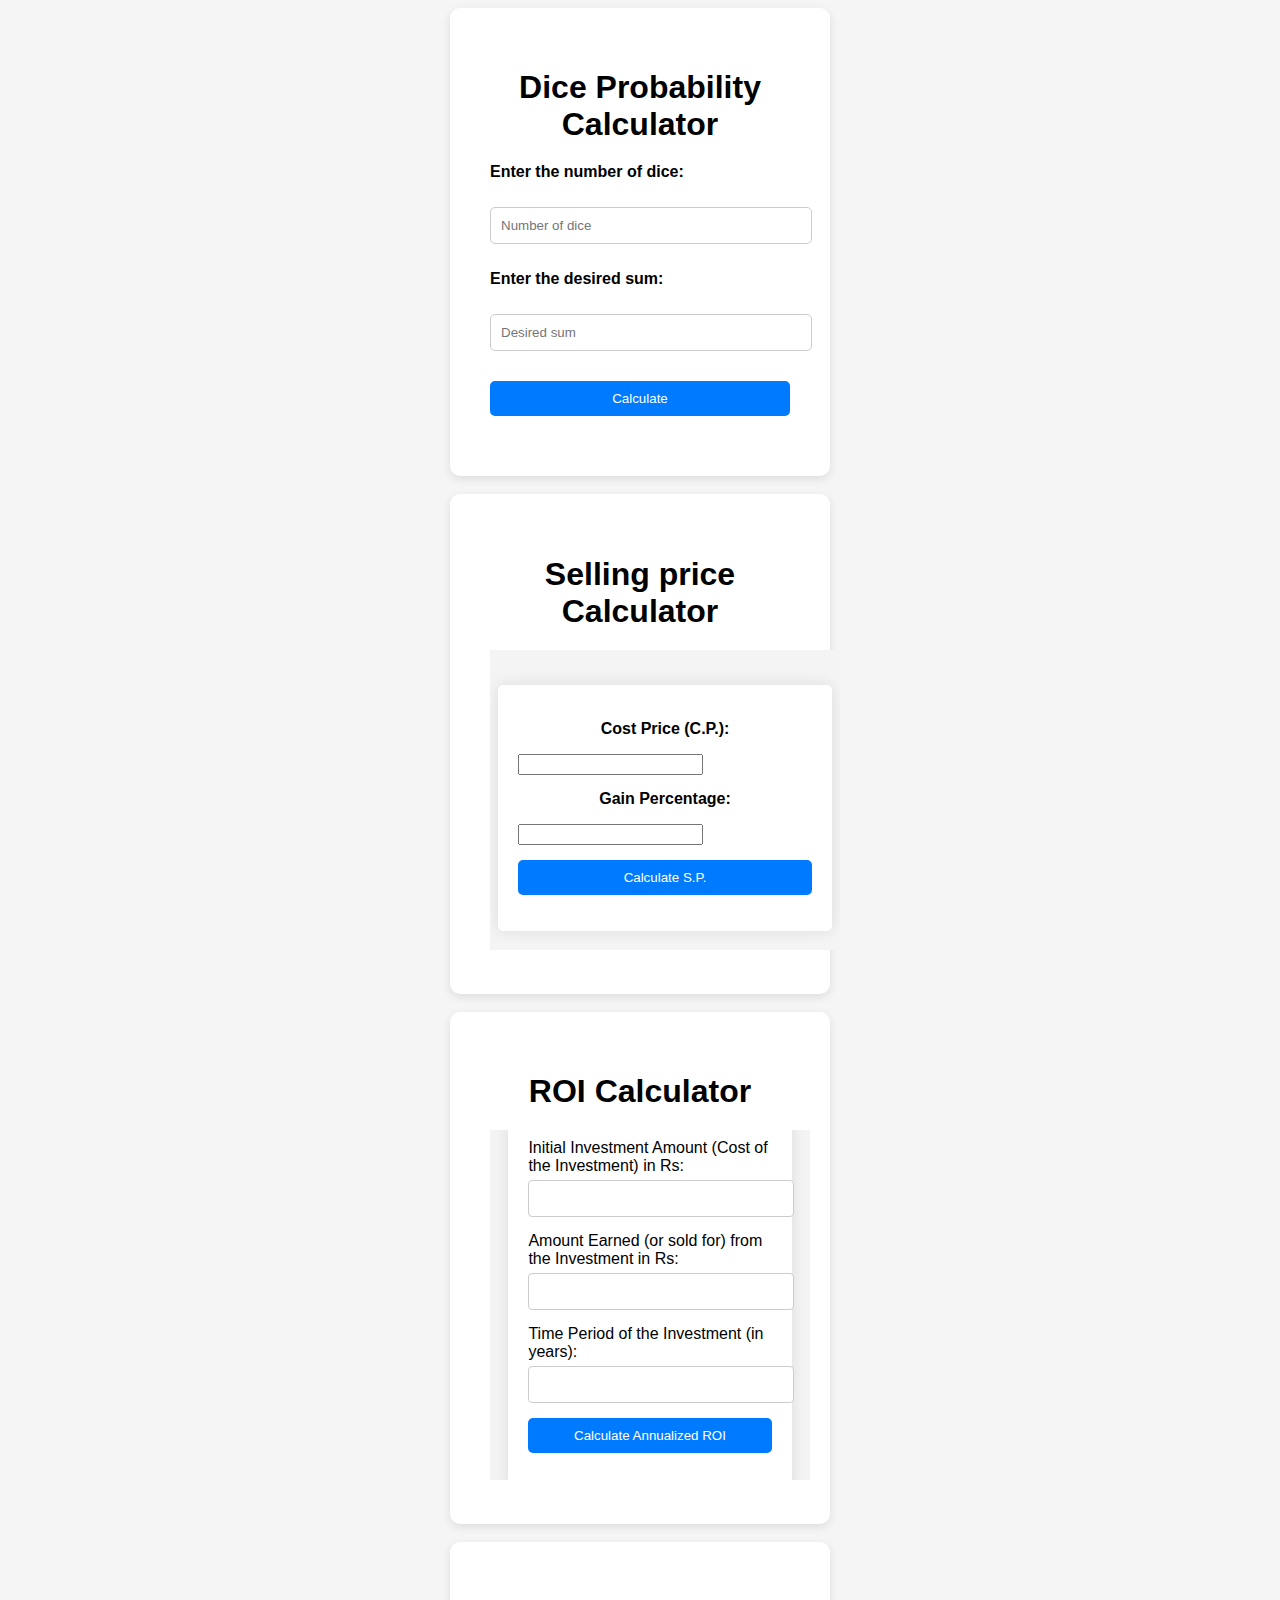
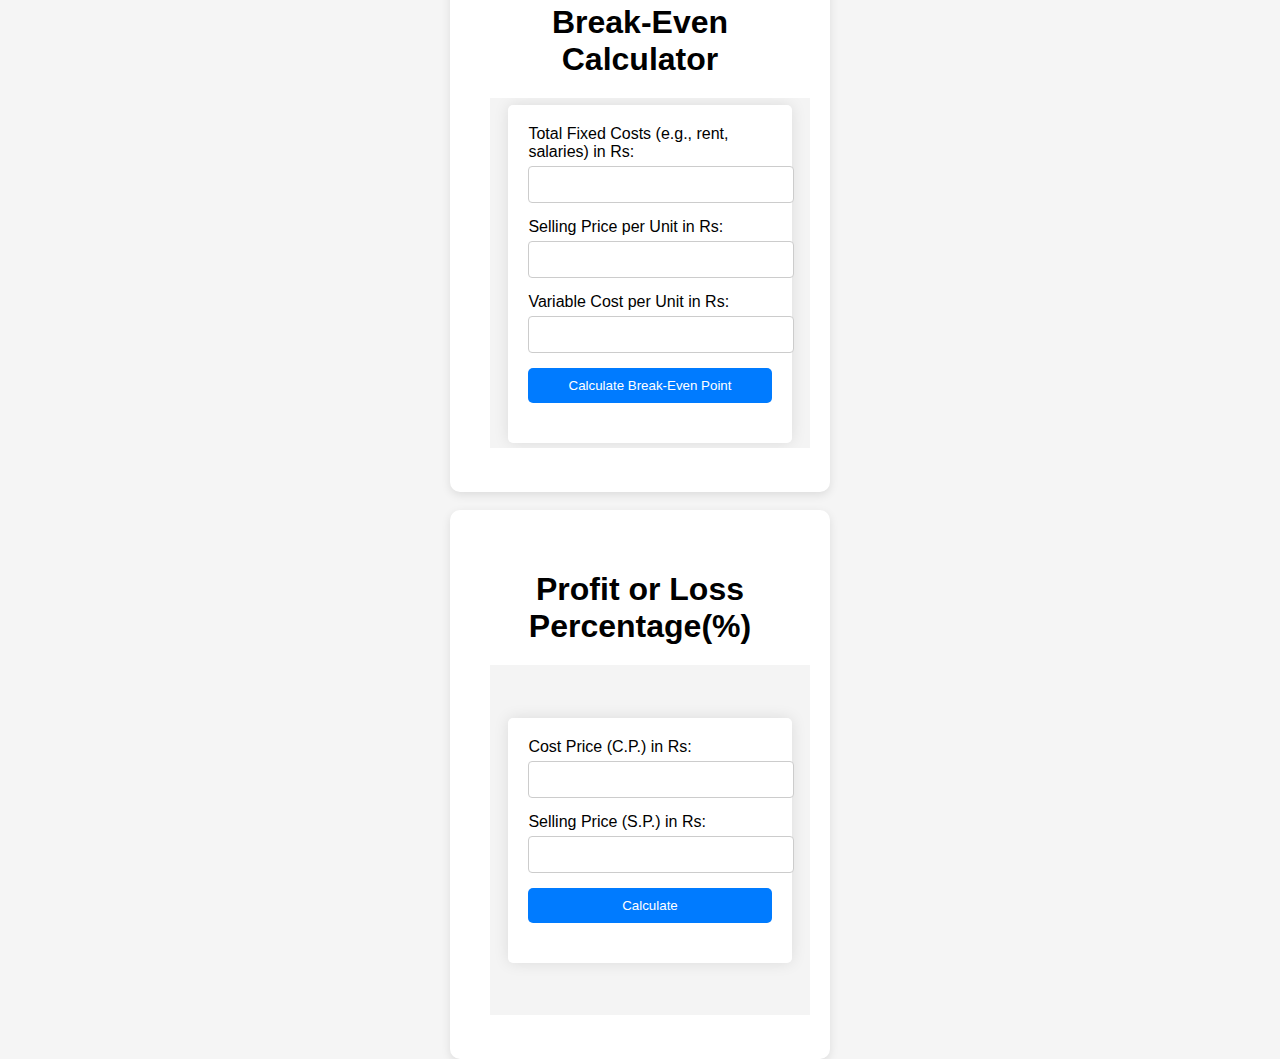
<file: index.html>
<!DOCTYPE html>
<html lang="en">
<head>
    <meta charset="UTF-8">
    <meta name="viewport" content="width=device-width, initial-scale=1.0">
    <title>Dice Probability Calculator</title>
    <link rel="stylesheet" href="index.css">
    <!-- <a href="sp.html"></a> -->
</head>
<body>
    

    <div class="container">
        <h1>Dice Probability Calculator</h1>
        <p><strong>Enter the number of dice:</strong></p>
        <input type="number" id="diceCount" placeholder="Number of dice">

        <p><strong>Enter the desired sum:</strong></p>
        <input type="number" id="desiredSum" placeholder="Desired sum">

        <button id="calculateButton">Calculate</button>

        <p id="result"></p>
    </div>
    <br>
    <div>
       <div class="container">
        <h1>Selling price Calculator</h1>
        <!-- <a="" href="sp.html" style="color: blue;"></a> -->
        <iframe src="sp.html" width="350" height="300" frameborder="0"></iframe>

    </div>

    </div>
    <br>
    <div>
        <div class="container">
            <h1>ROI Calculator</h1>
            <iframe src="roi.html" width="320" height="350" frameborder="0"></iframe>

        </div>
    </div>
    <br>
    <div>
        <div class="container">
            <h1>Break-Even Calculator</h1>
            <iframe src="Be.html" width="320" height="350" frameborder="0"></iframe>


        </div>
    </div>
    <br>
    <div>
        <div class="container">
            <h1>Profit or Loss Percentage(%)</h1>
            <iframe src="PL.html" width="320" height="350" frameborder="0"></iframe>
        </div>
    </div>
   
   
    
    <script src="index.js" ></script>
</body>
</html>
</file>
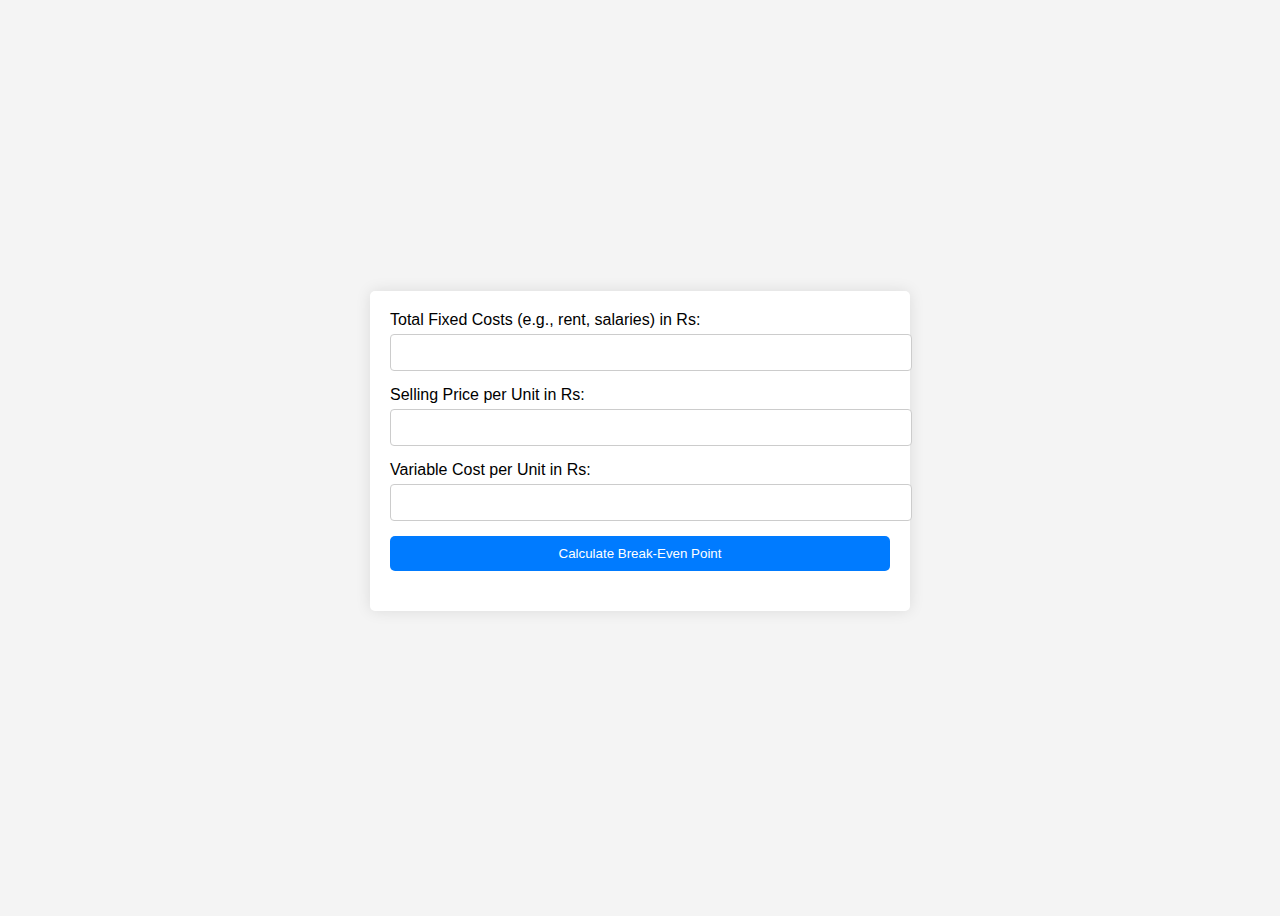
<file: Be.html>
<!DOCTYPE html>
<html lang="en">
<head>
    <meta charset="UTF-8">
    <meta name="viewport" content="width=device-width, initial-scale=1.0">
    <!-- <title>Break-Even Point Calculator</title> -->
    <link rel="stylesheet" href="Be.css">
</head>
<body>
    <div class="container">
        <!-- <h1>Break-Even Point Calculator</h1> -->
        <div>
            <label for="fixedCosts">Total Fixed Costs (e.g., rent, salaries) in Rs:</label>
            <input type="number" id="fixedCosts" step="0.01">
        </div>
        <div>
            <label for="sellingPricePerUnit">Selling Price per Unit in Rs:</label>
            <input type="number" id="sellingPricePerUnit" step="0.01">
        </div>
        <div>
            <label for="variableCostPerUnit">Variable Cost per Unit in Rs:</label>
            <input type="number" id="variableCostPerUnit" step="0.01">
        </div>
        <button onclick="calculateBreakEvenPoint()">Calculate Break-Even Point</button>
        <p id="result"></p>
    </div>
    <script src="Be.js"></script>
</body>
</html>
</file>
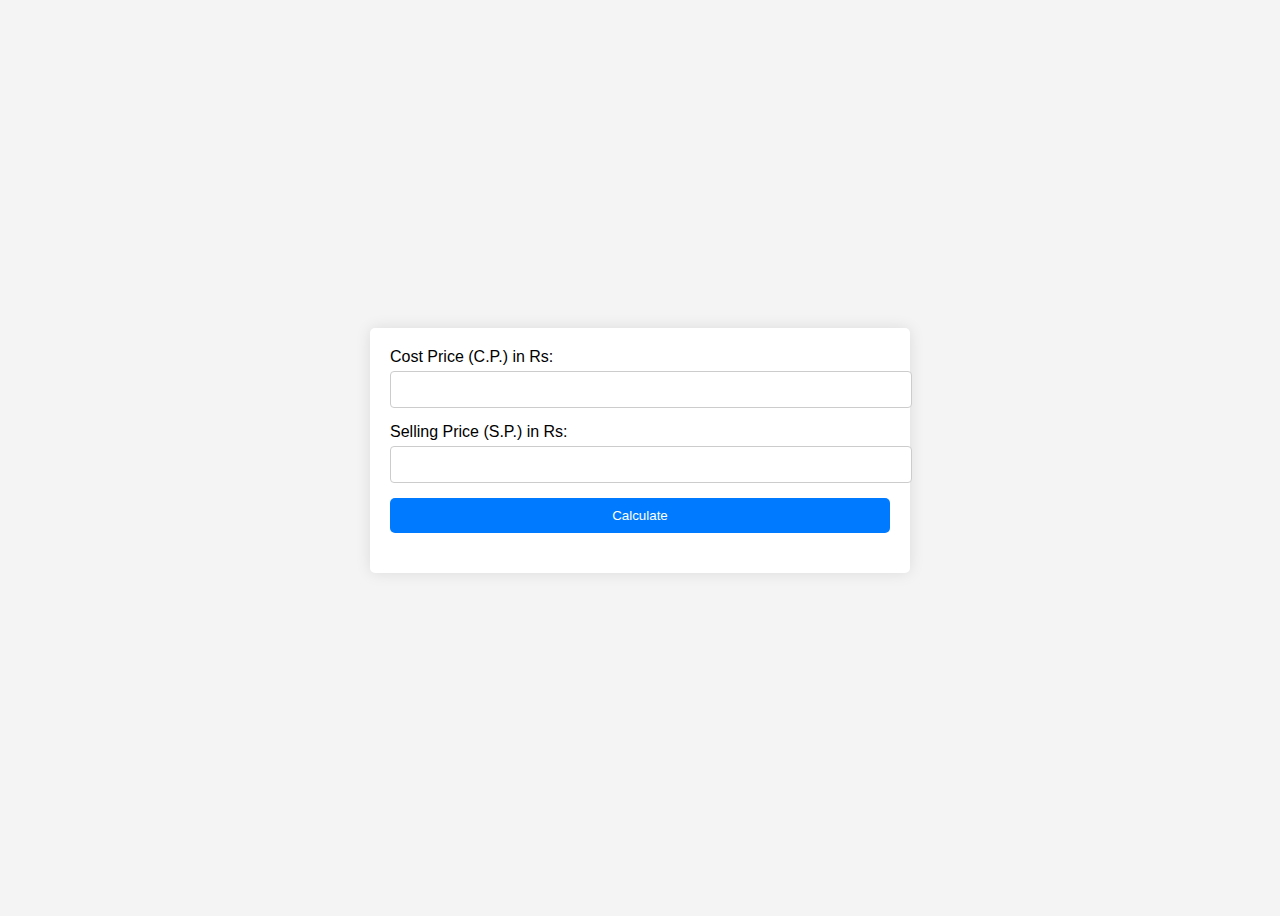
<file: PL.html>
<!DOCTYPE html>
<html lang="en">
<head>
    <meta charset="UTF-8">
    <meta name="viewport" content="width=device-width, initial-scale=1.0">
    <!-- <title>Profit or Loss Percentage Calculator</title> -->
    <link rel="stylesheet" href="PL.css">
</head>
<body>
    <div class="container">
        <!-- <h1>Profit or Loss Percentage Calculator</h1> -->
        <div>
            <label for="cp">Cost Price (C.P.) in Rs:</label>
            <input type="number" id="cp" step="0.01">
        </div>
        <div>
            <label for="sp">Selling Price (S.P.) in Rs:</label>
            <input type="number" id="sp" step="0.01">
        </div>
        <button onclick="displayProfitOrLossPercentage()">Calculate</button>
        <p id="result"></p>
    </div>
    <script src="PL.js"></script>
</body>
</html>
</file>
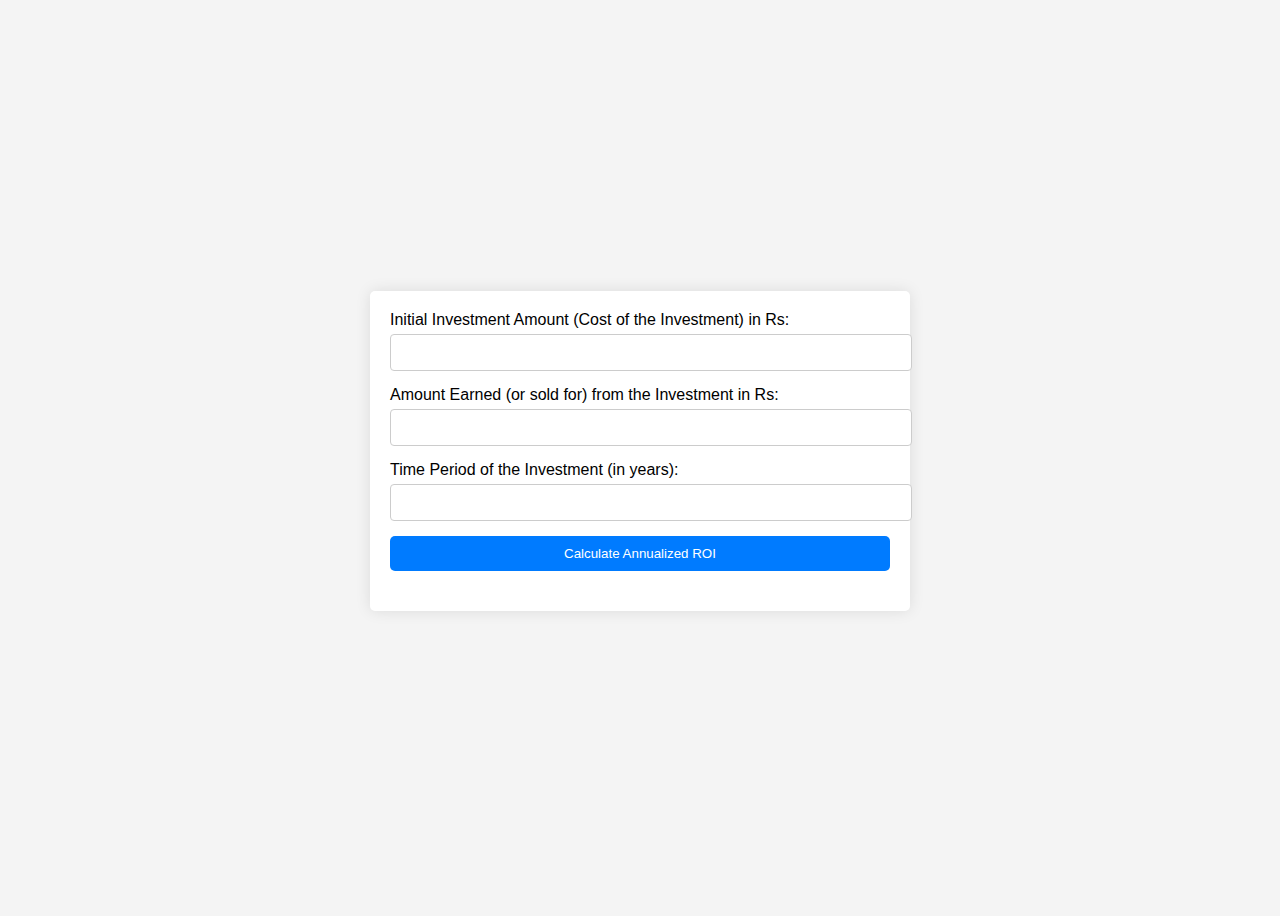
<file: roi.html>
<!DOCTYPE html>
<html lang="en">
<head>
    <meta charset="UTF-8">
    <meta name="viewport" content="width=device-width, initial-scale=1.0">
    <title>Annualized ROI Calculator</title>
    <link rel="stylesheet" href="roi.css"> 
</head>
<body>
    <div class="container">
        <!-- <h1>Annualized ROI Calculator</h1> -->
        <div>
          <label for="initialInvestment">Initial Investment Amount (Cost of the Investment) in Rs:</label>
            <input type="number" id="initialInvestment" step="0.01">
        </div>
        <div>
            <label for="amountEarned">Amount Earned (or sold for) from the Investment in Rs:</label>
            <input type="number" id="amountEarned" step="0.01">
        </div>
        <div>
            <label for="years">Time Period of the Investment (in years):</label>
            <input type="number" id="years" step="0.01">
        </div>
        <button onclick="computeAnnualizedROI()">Calculate Annualized ROI</button>
        <p id="result"></p>
    </div>
    <script src="roi.js"></script>
</body>
</html>
</file>
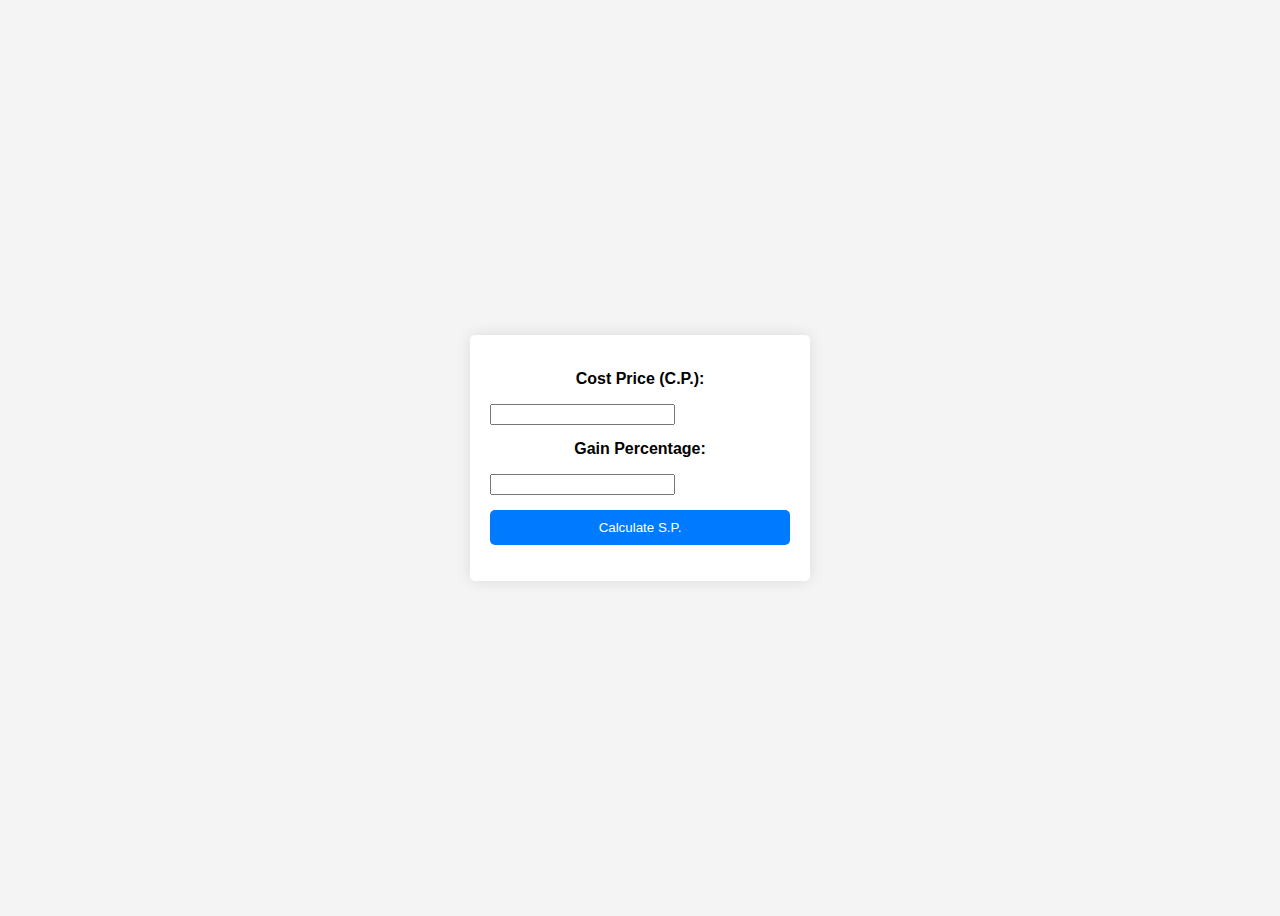
<file: sp.html>
<!DOCTYPE html>
<html lang="en">
<head>
    <meta charset="UTF-8">
    <meta name="viewport" content="width=device-width, initial-scale=1.0">
    <!-- <title>Selling Price Calculator</title> -->
    <link rel="stylesheet" href="sp.css">
</head>
<body>
    <div class="container">
        <!-- <h1>Selling Price Calculator</h1> -->
        <div>
          <p><strong><label for="cp">Cost Price (C.P.): </label></strong></p>  
            <input type="number" id="cp" step="0.01">
        </div>
        <div>
          <p><strong><label for="gainPercentage">Gain Percentage: </label></strong></p>  
            <input type="number" id="gainPercentage">
        </div>
        <button onclick="computeSP()">Calculate S.P.</button>
        <p id="result"></p>
    </div>
    <script src="sp.js"></script>
</body>
</html>
</file>
<file: index.css>
body {
    font-family: montserrat, sans-serif;
    background-color: #f5f5f5;
    display: grid;
    justify-content: center;
    align-items: center;
    height: 100vh;
}

.container {
    background-color: white;
    padding: 40px;
    border-radius: 10px;
    box-shadow: 0 3px 10px rgba(0, 0, 0, 0.1);
    width: 300px;
}

h1 {
    text-align: center;
    margin-bottom: 20px;
}

button {
    width: 100%;
    background-color: #007BFF;
    color: white;
    border: none;
    border-radius: 5px;
    padding: 10px;
    cursor: pointer;
    margin-top: 20px;
}

button:hover {
    background-color: #0056b3;
}

input {
    width: 100%;
    padding: 10px;
    margin: 10px 0;
    border: 1px solid #ccc;
    border-radius: 5px;
}

#result {
    margin-top: 20px;
    font-weight: bold;
}
</file>
<file: Be.css>
body {
    font-family: Arial, sans-serif;
    display: flex;
    justify-content: center;
    align-items: center;
    height: 100vh;
    background-color: #f4f4f4;
}

.container {
    background-color: white;
    padding: 20px;
    border-radius: 5px;
    box-shadow: 0px 0px 15px rgba(0, 0, 0, 0.1);
    width: 80%;
    max-width: 500px;
}

h1 {
    text-align: center;
    margin-bottom: 20px;
}

div {
    margin-bottom: 15px;
}

label {
    display: block;
    margin-bottom: 5px;
}

input[type="number"] {
    width: 100%;
    padding: 10px;
    border: 1px solid #ccc;
    border-radius: 4px;
}

button {
    display: block;
    width: 100%;
    padding: 10px;
    background-color: #007BFF;
    color: white;
    border: none;
    border-radius: 5px;
    cursor: pointer;
}

button:hover {
    background-color: #0056b3;
}

p {
    margin-top: 20px;
    text-align: center;
    font-weight: bold;
}
</file>
<file: PL.css>
body {
    font-family: Arial, sans-serif;
    display: flex;
    justify-content: center;
    align-items: center;
    height: 100vh;
    background-color: #f4f4f4;
}

.container {
    background-color: white;
    padding: 20px;
    border-radius: 5px;
    box-shadow: 0px 0px 15px rgba(0, 0, 0, 0.1);
    width: 80%;
    max-width: 500px;
}

h1 {
    text-align: center;
    margin-bottom: 20px;
}

div {
    margin-bottom: 15px;
}

label {
    display: block;
    margin-bottom: 5px;
}

input[type="number"] {
    width: 100%;
    padding: 10px;
    border: 1px solid #ccc;
    border-radius: 4px;
}

button {
    display: block;
    width: 100%;
    padding: 10px;
    background-color: #007BFF;
    color: white;
    border: none;
    border-radius: 5px;
    cursor: pointer;
}

button:hover {
    background-color: #0056b3;
}

p {
    margin-top: 20px;
    text-align: center;
    font-weight: bold;
}
</file>
<file: roi.css>
body {
    font-family: Arial, sans-serif;
    display: flex;
    justify-content: center;
    align-items: center;
    height: 100vh;
    background-color: #f4f4f4;
}

.container {
    background-color: white;
    padding: 20px;
    border-radius: 5px;
    box-shadow: 0px 0px 15px rgba(0, 0, 0, 0.1);
    width: 80%;
    max-width: 500px;
}

h1 {
    text-align: center;
    margin-bottom: 20px;
}

div {
    margin-bottom: 15px;
}

label {
    display: block;
    margin-bottom: 5px;
}

input[type="number"] {
    width: 100%;
    padding: 10px;
    border: 1px solid #ccc;
    border-radius: 4px;
}

button {
    display: block;
    width: 100%;
    padding: 10px;
    background-color: #007BFF;
    color: white;
    border: none;
    border-radius: 5px;
    cursor: pointer;
}

button:hover {
    background-color: #0056b3;
}

p {
    margin-top: 20px;
    text-align: center;
    font-weight: bold;
}
</file>
<file: sp.css>
body {
    font-family: Arial, sans-serif;
    display: flex;
    justify-content: center;
    align-items: center;
    height: 100vh;
    background-color: #f4f4f4;
}

.container {
    background-color: white;
    padding: 20px;
    border-radius: 5px;
    box-shadow: 0px 0px 15px rgba(0, 0, 0, 0.1);
    width: 300px;
}

h1 {
    text-align: center;
    margin-bottom: 20px;
}

button {
    display: block;
    width: 100%;
    padding: 10px;
    background-color: #007BFF;
    color: white;
    border: none;
    border-radius: 5px;
    cursor: pointer;
    margin-top: 15px;
}

button:hover {
    background-color: #0056b3;
}

p {
    margin-top: 15px;
    text-align: center;
}
</file>
